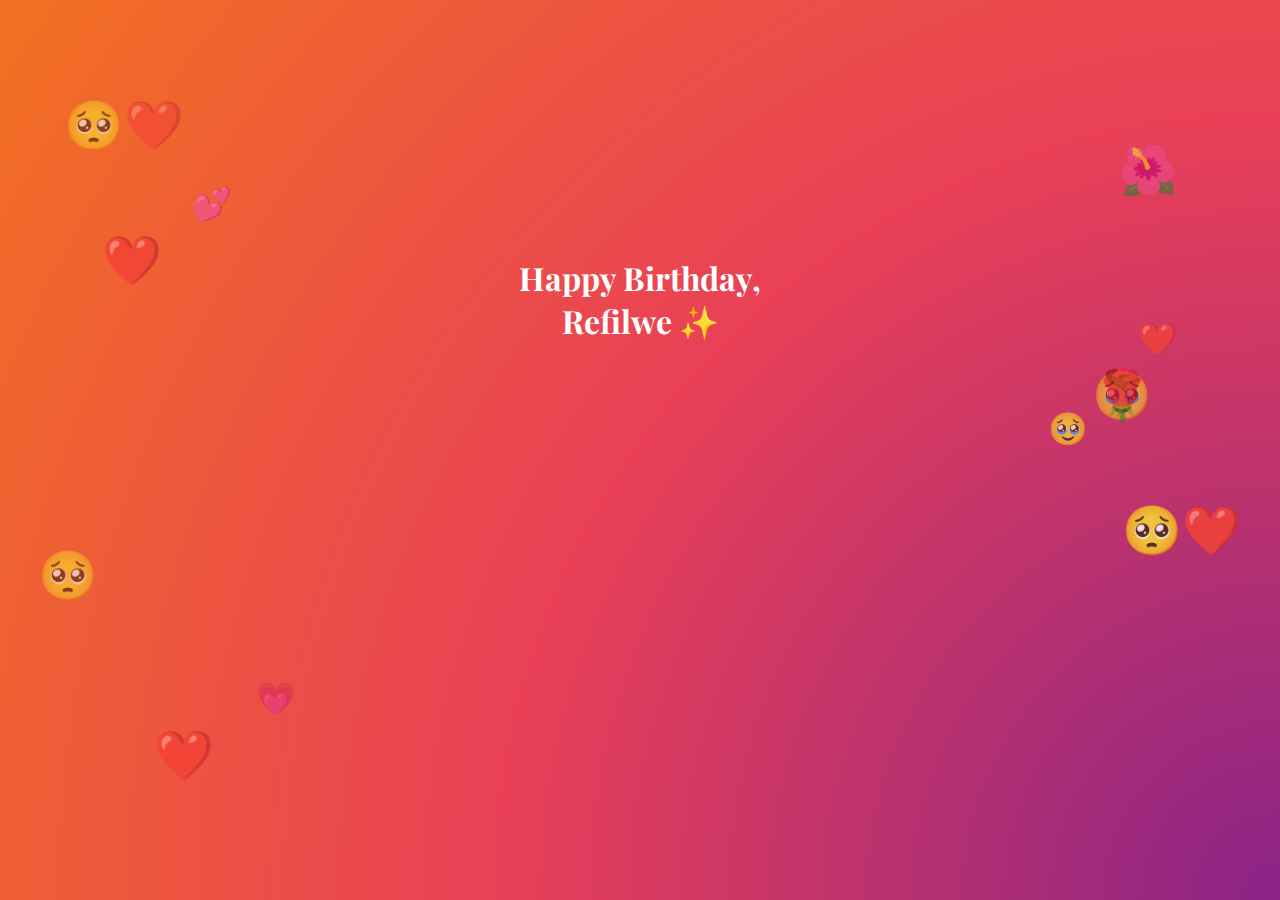
<file: index.html>
<!DOCTYPE html>
<html lang="en">
<head>
    <meta charset="UTF-8">
    <meta name="viewport" content="width=device-width, initial-scale=1.0">
    <title>For Babe Refilwe</title>
    <link rel="stylesheet" href="style.css">
    <link href="https://fonts.googleapis.com/css2?family=Playfair+Display:ital,wght@0,400;1,600&family=Dancing+Script:wght@600&family=JetBrains+Mono&display=swap" rel="stylesheet">
</head>
<body>

    <section id="page-1" class="screen page-1-decorated">
        <div class="flower-bg">
            <div class="flower flower-1">🥺❤️</div>
            <div class="flower flower-2">🌺</div>
            <div class="flower flower-3">🥺</div>
            <div class="flower flower-4"></div>
            <div class="flower flower-5">❤️</div>
            <div class="flower flower-6">❤️</div>
            <div class="flower flower-7">🥹</div>
            <div class="flower flower-8">🥺❤️</div>
            <div class="heart heart-1">💕</div>
            <div class="heart heart-2">🥹</div>
            <div class="heart heart-3">💗</div>
            <div class="heart heart-4">❤️</div>
                <div class="flower flower-5">❤️</div>
            <div class="flower flower-6">❤️</div>
            <div class="flower flower-7">🌹</div>
            <div class="flower flower-8">🥺❤️</div>
        </div>
        <div class="content-wrapper">
            <h1 id="p1-title" class="fade-up">Happy Birthday,<br>Refilwe ✨</h1>
            <p id="p1-date" class="date-label fade-up">20 February</p>
            <div id="p1-msg" class="italic-msg fade-up">Today is about you.</div>
            <div class="affirmation-list">
                <p class="slide-item">You are loved. 💕</p>
                <p class="slide-item">You are cherished. 🌹</p>
                <p class="slide-item">You are seen. 🌸</p>
            </div>
            <button id="btn-1" class="glass-btn">Continue</button>
        </div>
    </section>

    <section id="page-2" class="screen hidden">
        <div class="card-glow">
            <div class="tribute-card">
                <h2 class="script-name">Refilwe 🌙</h2>
                <p class="card-reveal">On this day, the world got brighter.</p>
                <div class="traits-group">
                    <p class="card-reveal">Your kindness.</p>
                    <p class="card-reveal">Your strength.</p>
                    <p class="card-reveal">Your quiet way of loving.</p>
                </div>
                <div class="footer-note">
                    <p class="card-reveal">I'm grateful I get to celebrate you</p>
                    <p class="card-reveal">not just today,</p>
                    <p class="card-reveal">but every day you allow me to.</p>
                </div>
                <button id="btn-2" class="red-btn card-reveal">Continue</button>
            </div>
        </div>
    </section>

    <section id="page-3" class="screen hidden error-mode">
        <div class="glitch-wrapper">
            <h1 class="glitch-text" data-text="WAIT...">WAIT...</h1>
            <p class="error-msg">System Error 💔</p>
        </div>
    </section>

    <section id="page-4" class="screen hidden terminal-mode">
            <div class="terminal-box">
                <p class="terminal-msg">Ready to continue?</p>
                <a id="btn-final" class="terminal-btn" href="second.html">CONTINUE</a>
            </div>
    </section>

    <script src="script.js"></script>
</body>
</html>
</file>
<file: style.css>
/* General Reset */
* {
    margin: 0;
    padding: 0;
    box-sizing: border-box;
}

body {
    height: 100vh;
    background: radial-gradient(circle at center, #8a2387, #e94057, #f27121);
    background-size: 200% 200%;
    animation: gradientShift 15s ease infinite;
    color: white;
    font-family: 'Playfair Display', serif;
    overflow: hidden;
    transition: background 1s ease;
}

@keyframes gradientShift {
    0% { background-position: 0% 50%; }
    50% { background-position: 100% 50%; }
    100% { background-position: 0% 50%; }
}

.screen {
    height: 100vh;
    width: 100%;
    display: flex;
    justify-content: center;
    align-items: center;
    text-align: center;
    transition: opacity 0.8s ease, transform 0.8s ease;
}

.hidden {
    display: none !important;
    opacity: 0;
}

/* Page 1 Specifics */
.page-1-decorated {
    position: relative;
    overflow: hidden;
}

.flower-bg {
    position: absolute;
    width: 100%;
    height: 100%;
    top: 0;
    left: 0;
    z-index: 1;
    pointer-events: none;
}

.flower {
    position: absolute;
    font-size: 3rem;
    opacity: 0.6;
    animation: rainFall 8s linear infinite;
}

.flower-1 { top: 10%; left: 5%; animation-delay: 0s; }
.flower-2 { top: 15%; right: 8%; animation-delay: 0.5s; }
.flower-3 { top: 60%; left: 3%; animation-delay: 1s; }
.flower-4 { top: 70%; right: 5%; animation-delay: 1.5s; }
.flower-5 { top: 25%; left: 8%; animation-delay: 2s; }
.flower-6 { top: 80%; left: 12%; animation-delay: 2.5s; }
.flower-7 { top: 40%; right: 10%; animation-delay: 3s; }
.flower-8 { top: 55%; right: 3%; animation-delay: 3.5s; }

.heart {
    position: absolute;
    font-size: 2rem;
    opacity: 0.7;
    animation: rainFall 10s linear infinite;
}

.heart-1 { top: 20%; left: 15%; animation-delay: 0.2s; }
.heart-2 { top: 45%; right: 15%; animation-delay: 0.7s; }
.heart-3 { top: 75%; left: 20%; animation-delay: 1.2s; }
.heart-4 { top: 35%; right: 8%; animation-delay: 1.8s; }

@keyframes float {
    0%, 100% { transform: translateY(0px); }
    50% { transform: translateY(-20px); }
}

@keyframes shake {
    0%, 100% { transform: translateX(0px); }
    25% { transform: translateX(-0.5px); }
    75% { transform: translateX(0.5px); }
}

@keyframes rainFall {
    0% { transform: translateY(-100px) translateX(0px); opacity: 0.8; }
    50% { transform: translateY(50vh) translateX(10px); opacity: 0.6; }
    100% { transform: translateY(100vh) translateX(0px); opacity: 0; }
}

/* Small image flakes that fall like the emoji flowers/hearts */
.falling-img {
    position: absolute;
    width: 60px;
    height: 60px;
    object-fit: contain;
    pointer-events: none;
    z-index: 2;
    opacity: 0.9;
    transform-origin: center;
    animation-name: imgFall;
    animation-timing-function: linear;
    animation-iteration-count: 1;
}

@keyframes imgFall {
    0% { transform: translateY(-10vh) translateX(0) rotate(0deg); opacity: 1; }
    60% { transform: translateY(45vh) translateX(15px) rotate(15deg); opacity: 0.9; }
    100% { transform: translateY(110vh) translateX(-5px) rotate(30deg); opacity: 0; }
}

/* Small circular images inside page-1 (use class="small-circle" on <img>) */
.page-1-decorated img.small-circle,
.page-1-decorated .flower-bg img.small-circle {
    width: 48px;
    height: 48px;
    border-radius: 50%;
    object-fit: cover;
    box-shadow: 0 4px 10px rgba(0,0,0,0.35);
    display: inline-block;
    pointer-events: none;
}

.content-wrapper {
    position: relative;
    z-index: 10;
}

.date-label { letter-spacing: 5px; text-transform: uppercase; margin: 10px 0 40px; opacity: 0; }
.italic-msg { font-style: italic; font-size: 1.4rem; margin-bottom: 25px; opacity: 0; }
.slide-item { margin: 12px 0; font-size: 1.1rem; opacity: 0; transform: translateY(20px); transition: all 1s ease; }

/* Page 2: Tribute Card */
.tribute-card {
    background: rgba(15, 0, 0, 0.6);
    backdrop-filter: blur(15px);
    padding: 50px 35px;
    border-radius: 20px;
    border: 1px solid rgba(255, 255, 255, 0.1);
    max-width: 380px;
    box-shadow: 0 20px 50px rgba(0,0,0,0.5);
}

/* Page 2: Tribute Card */
.card-glow { position: relative; }

.script-name { font-family: 'Dancing Script', cursive; font-size: 3rem; margin-bottom: 20px; }
.card-reveal { opacity: 0; transform: translateY(15px); transition: all 0.9s ease; }
.traits-group { margin: 30px 0; font-weight: 600; }
.footer-note { margin-bottom: 30px; line-height: 1.6; }

/* Buttons */
.glass-btn {
    margin-top: 30px;
    padding: 12px 40px;
    background: rgba(255, 255, 255, 0.1);
    border: 1px solid white;
    color: white;
    border-radius: 30px;
    cursor: pointer;
    opacity: 0;
    transition: 0.3s;
}

.red-btn {
    background: #9b0000;
    color: white;
    border: none;
    padding: 12px 40px;
    border-radius: 8px;
    cursor: pointer;
    font-weight: bold;
}

/* Page 3: Error Glitch */
.error-mode { background: rgb(82, 12, 12) !important; color: #ff3e3e; }
.glitch-text {
    font-size: 6rem;
    font-weight: 900;
    position: relative;
    animation: glitchAnim 0.2s infinite;
}


@keyframes glitchAnim {
    0% { transform: translate(0); text-shadow: 2px 2px #fff; }
    50% { transform: translate(-3px, 2px); text-shadow: -2px -2px #00fff2; }
    100% { transform: translate(3px, -2px); }
}

/* Page 4: Terminal */
.terminal-mode { background: #fdb7b7de !important; }
.terminal-msg { font-family: 'JetBrains Mono', monospace; color: #000000; font-size: 1.5rem; margin-bottom: 20px; }
.terminal-btn {
    background: #e232b6;
    color: rgb(255, 255, 255);
    border: none;
    padding: 10px 30px;
    font-family: 'JetBrains Mono', monospace;
    font-weight: bold;
    text-decoration: none;
    cursor: pointer;
    border-radius: 30px;
    box-shadow: 0 0 15px #1e1f1e;
}

/* Interaction Classes */
.reveal { opacity: 1 !important; transform: translateY(0) !important; }
</file>
